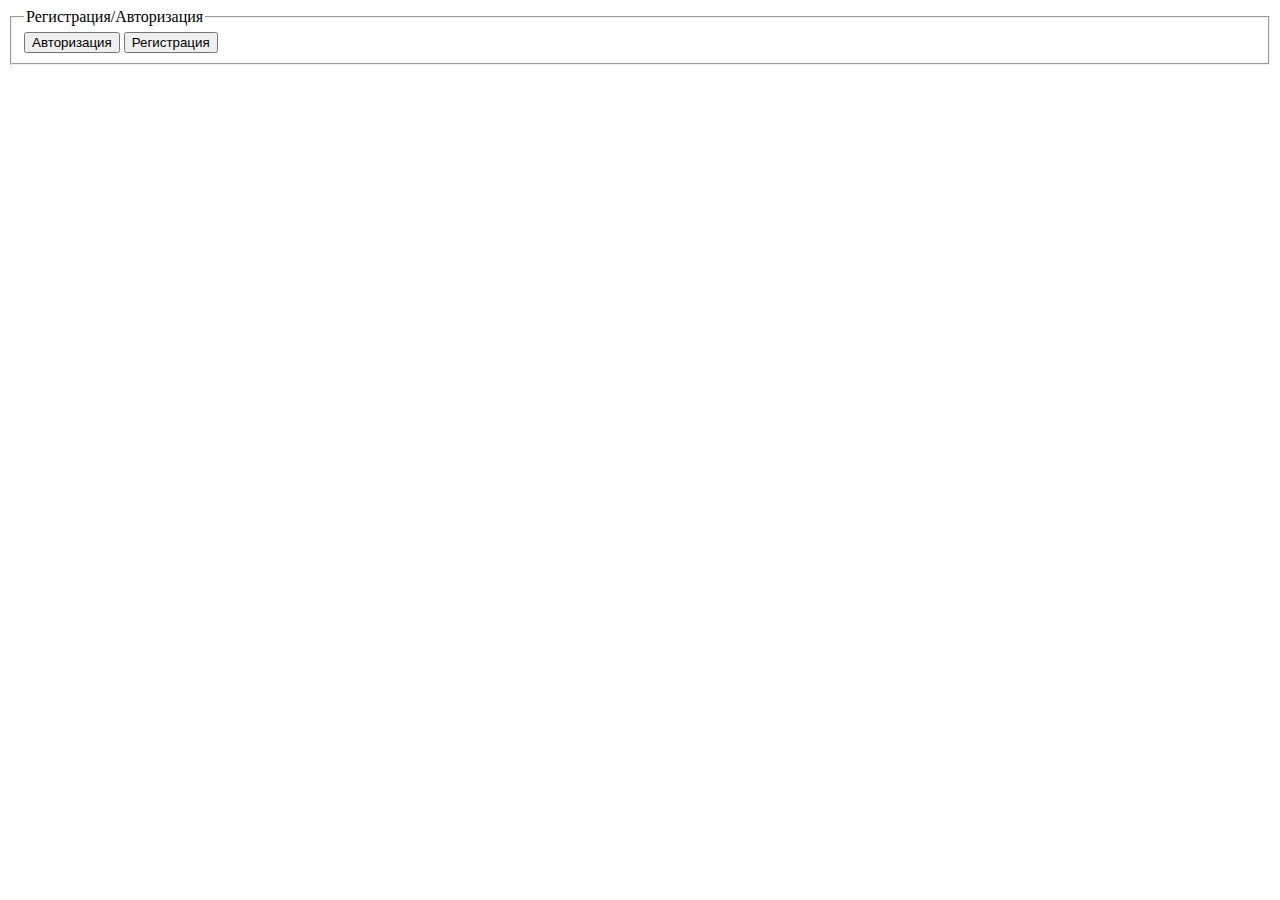
<file: ITMO_Node_js_HomeWork_2/index.html>
<!DOCTYPE html>
<html>

<head>
    <title>Регистрация/Авторизация</title>
    <meta charset="UTF-8">
</head>

<body>
    <form action="#">
        <fieldset>
            <legend>Регистрация/Авторизация</legend>
            <button onclick='location.href = "pageLogin.html"'>Авторизация</button>
            <button onclick='location.href ="pageReg.html"'> Регистрация</button>
        </fieldset>
    </form>
</body>

</html>
</file>
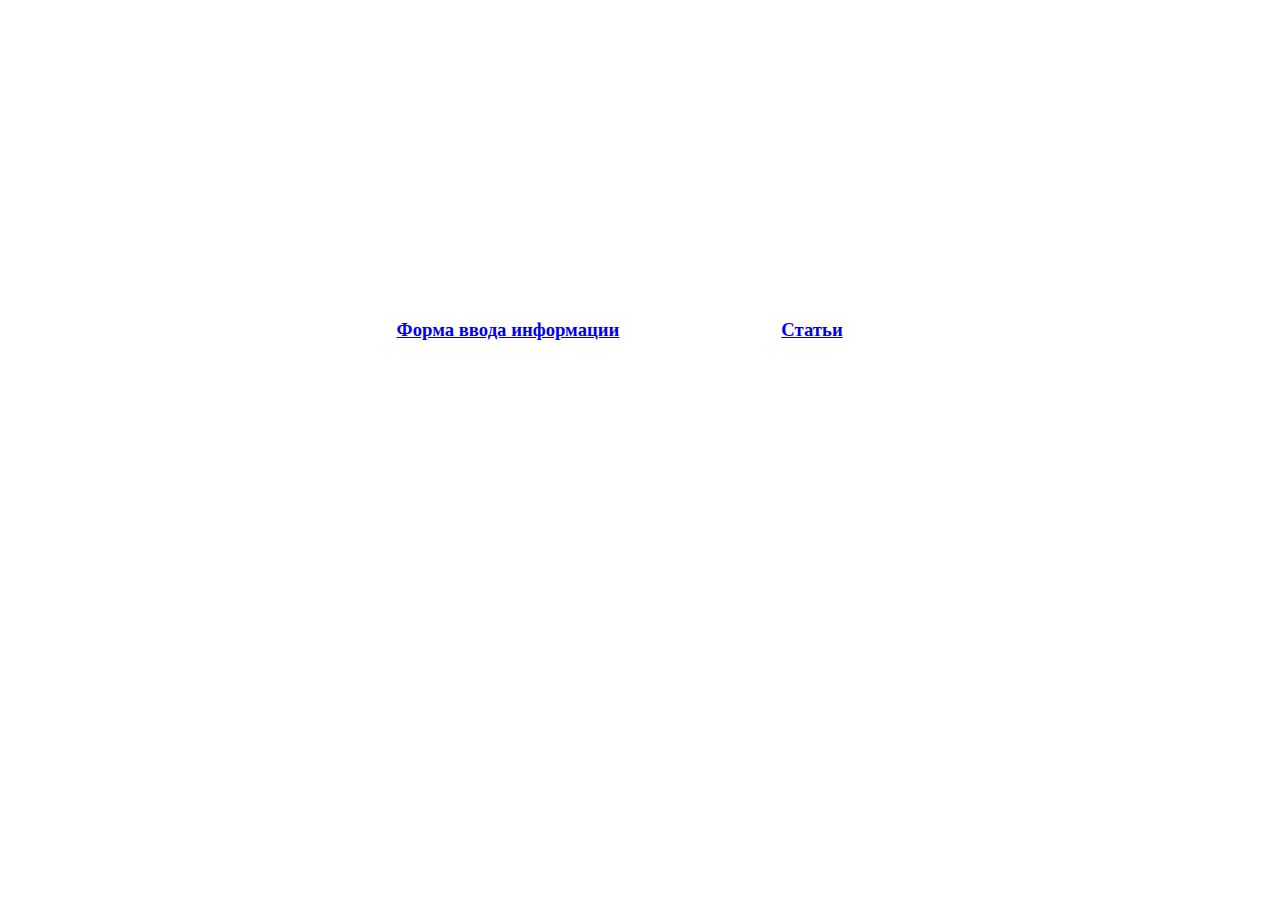
<file: ITMO_Node_js_HomeWork_3/index.html>
<!DOCTYPE html>
<html>

<head>
    <title>HomeWork_3</title>
    <meta charset="UTF-8">
    <link rel="stylesheet" href="css/style.css">
</head>

<body>

    <nav id="navigation">
        <ul>
            <li>
                <a href="information.html">
                    <h3>Форма ввода информации</h3>
                </a>
            </li>
            <li>
                <a href="articles.html">
                    <h3>Статьи</h3>
                </a>
            </li>
        </ul>
    </nav>

</body>

</html>
</file>
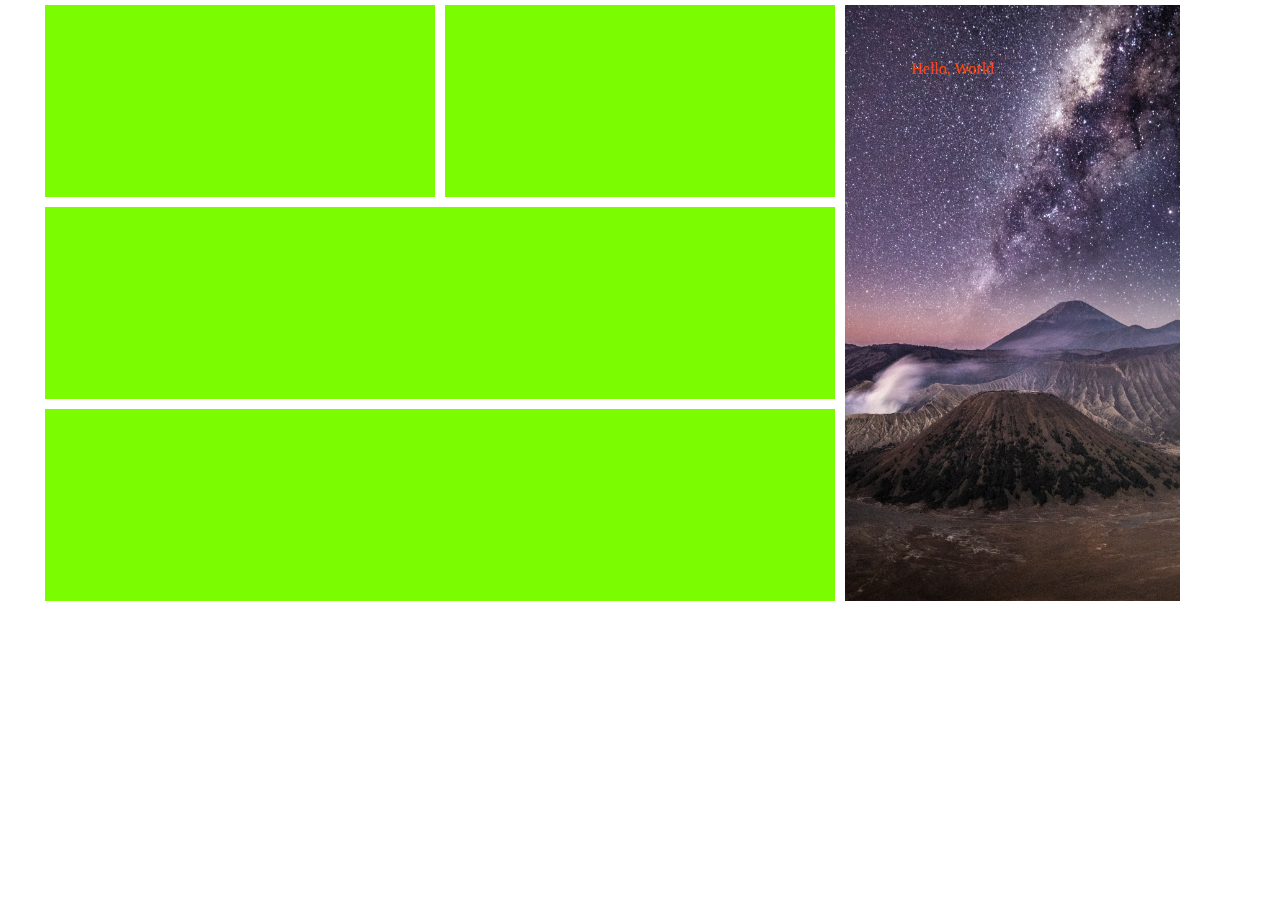
<file: ITMO_Node_js_HomeWork_4/index.html>
<!DOCTYPE html>
<html>

<head>
    <title>homeWork4</title>
    <meta charset="UTF-8">
    <link rel="stylesheet" href="css/style.css">
</head>

<body>
    <div class="container row">
        <div class="col-8 first-block">
            <div class="row margin-bottom">
                <div class="col-6">
                    <div class="vlog clear">

                    </div>
                </div>
                <div class="col-6">
                    <div class="vlog clear">

                    </div>
                </div>

            </div>
            <div class="row margin-bottom">
                <div class="col-12">
                    <div class="vlog">

                    </div>
                </div>
            </div>

            <div class="row margin-bottom">
                <div class="col-12">
                    <div class="vlog">

                    </div>
                </div>
            </div>

        </div>

        <div class="col-4">
            <div class="row">
                <div class="lastCol">
                    <ul class="slaider">
                        <li class="active"><img src="image/1.jpg" alt="not found">
                            <span class="slaider-text">Hello, World</span>
                        </li>
                        <li class=""><img src="image/2.jpg" alt="not found"><span class="slaider-text">Hello, World</span></li>
                        <li class=""><img src="image/3.jpg" alt="not found"><span class="slaider-text">Hello, World</span></li>
                    </ul>
                </div>
            </div>
        </div>
    </div>
</body>

</html>
</file>
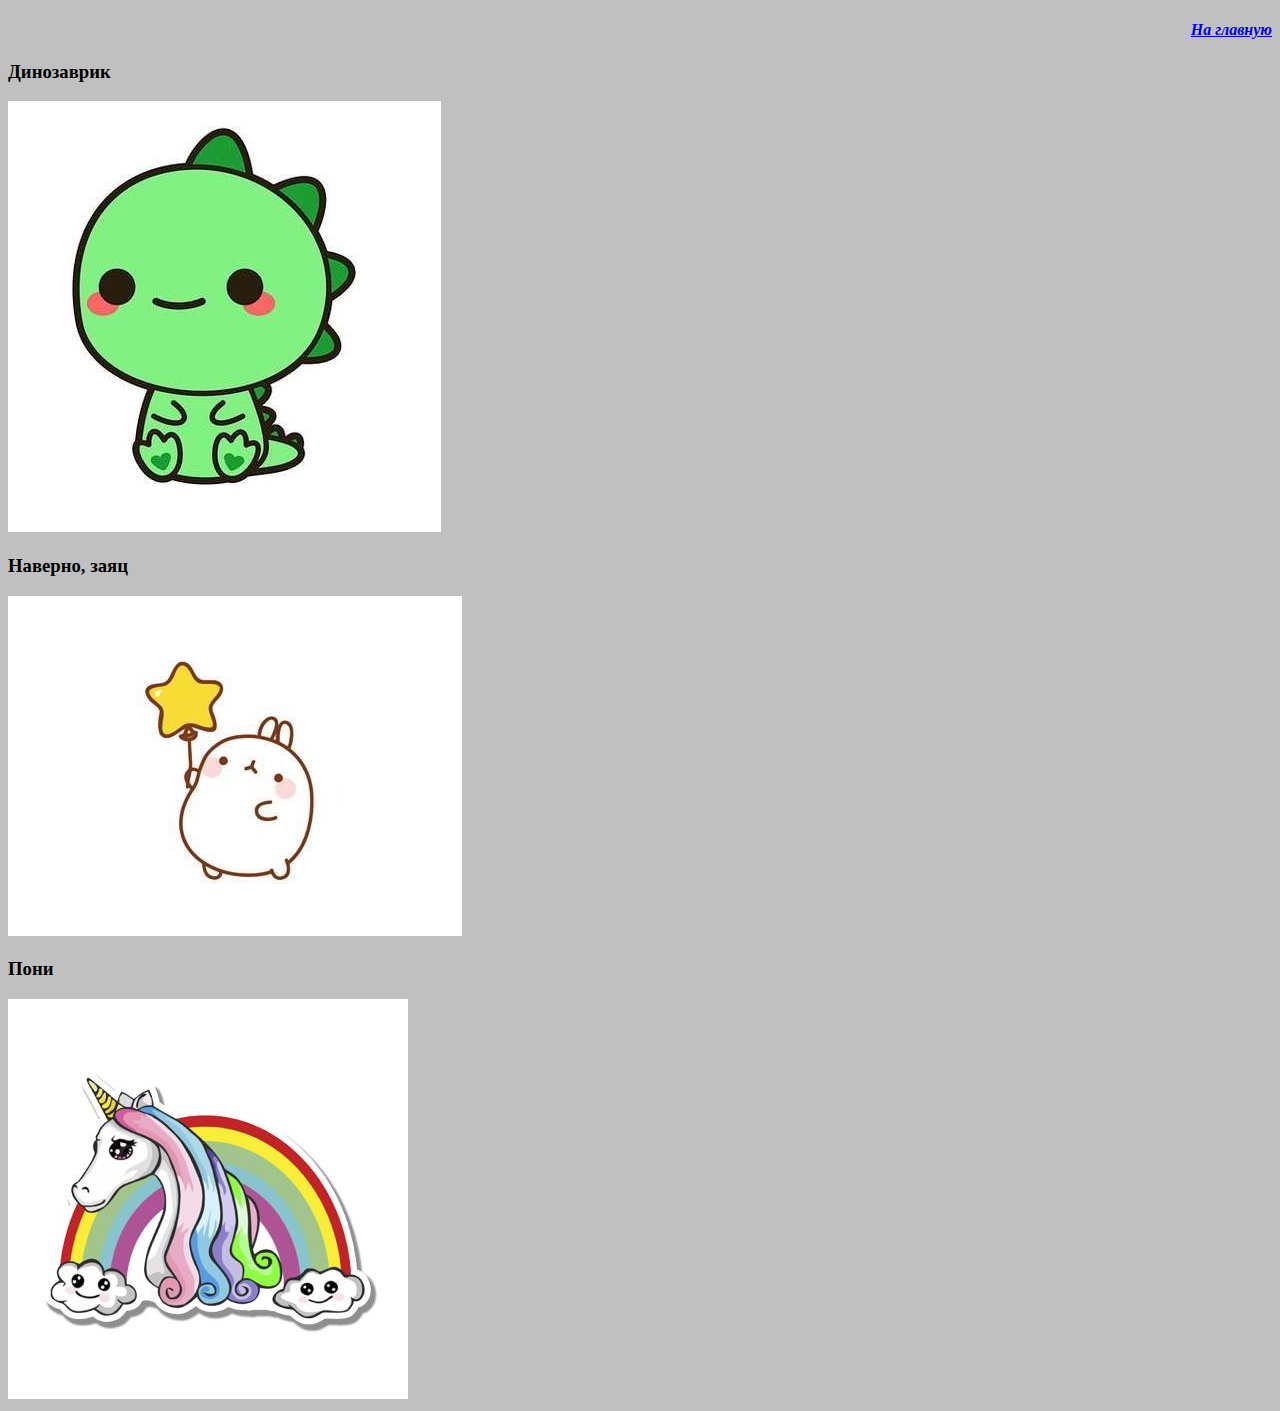
<file: ITMO_Node_js_HomeWork_1/pageOne.html>
<!DOCTYPE html>
<html>

<head>
    <title>pageImage</title>
    <meta charset="UTF-8">
</head>

<body bgcolor="#C0C0C0">
    <h4 align="right" style="color: brown;"> <i> <a href="menu.html">На главную</a> </i> </h4>
    <div id="image_1">
        <h3>Динозаврик</h3>
        <img src="1.jpg" alt="not found">
    </div>

    <div id="image_2">
        <h3>Наверно, заяц</h3>
        <img src="2.jpg" alt="not found">
    </div>

    <div id="image_3">
        <h3>Пони</h3>
        <img src="3.jpg" alt="not found">
    </div>
</body>

</html>
</file>
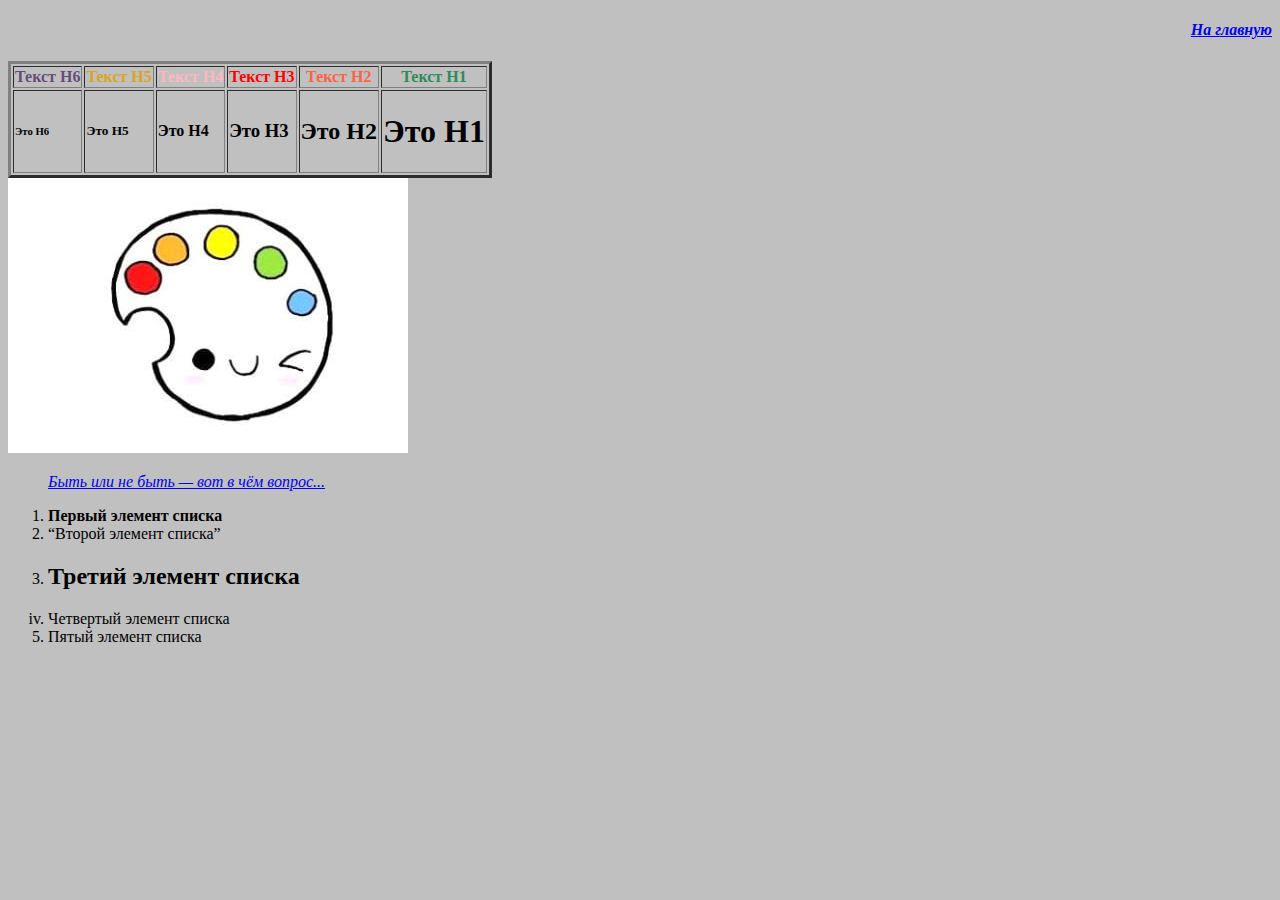
<file: ITMO_Node_js_HomeWork_1/pageThree.html>
<!DOCTYPE html>
<html>

<head>
    <title>Other</title>
    <meta charset="UTF-8">
</head>

<body bgcolor="#C0C0C0">
    <h4 align="right" style="color: brown;"> <i> <a href="menu.html">На главную</a> </i> </h4>
    <table border="3">
        <tr>
            <th style="color: rgba(46, 5, 80, 0.644);">Текст H6</th>
            <th style="color: goldenrod;">Текст H5</th>
            <th style="color: lightpink;">Текст H4</th>
            <th style="color: red;">Текст H3</th>
            <th style="color: tomato;">Текст H2</th>
            <th style="color: seagreen;">Текст H1</th>
        </tr>
        <tr>
            <td>
                <h6>Это H6</h6>
            </td>

            <td>
                <h5>Это H5</h5>
            </td>

            <td>
                <h4>Это H4</h4>
            </td>

            <td>
                <h3>Это H3</h3>
            </td>

            <td>
                <h2>Это H2</h2>
            </td>

            <td>
                <h1>Это H1</h1>
            </td>
        </tr>
    </table>

    <img src="4.jpg" alt="not found">
    <em><blockquote> <a href="https://www.youtube.com/watch?v=i9n34lFS8Dk">Быть или не быть — вот в чём вопрос...</a> </blockquote></em>
    <ol>
      <li> <b>Первый элемент списка</b> </li>
      <li> <q>Второй элемент списка</q> </li>  
      <li> <h2>Третий элемент списка</h2></li>  
      <li type = "i">Четвертый элемент списка</li>  
      <li>Пятый элемент списка</li>    
    </ol>

</body>

</html>
</file>
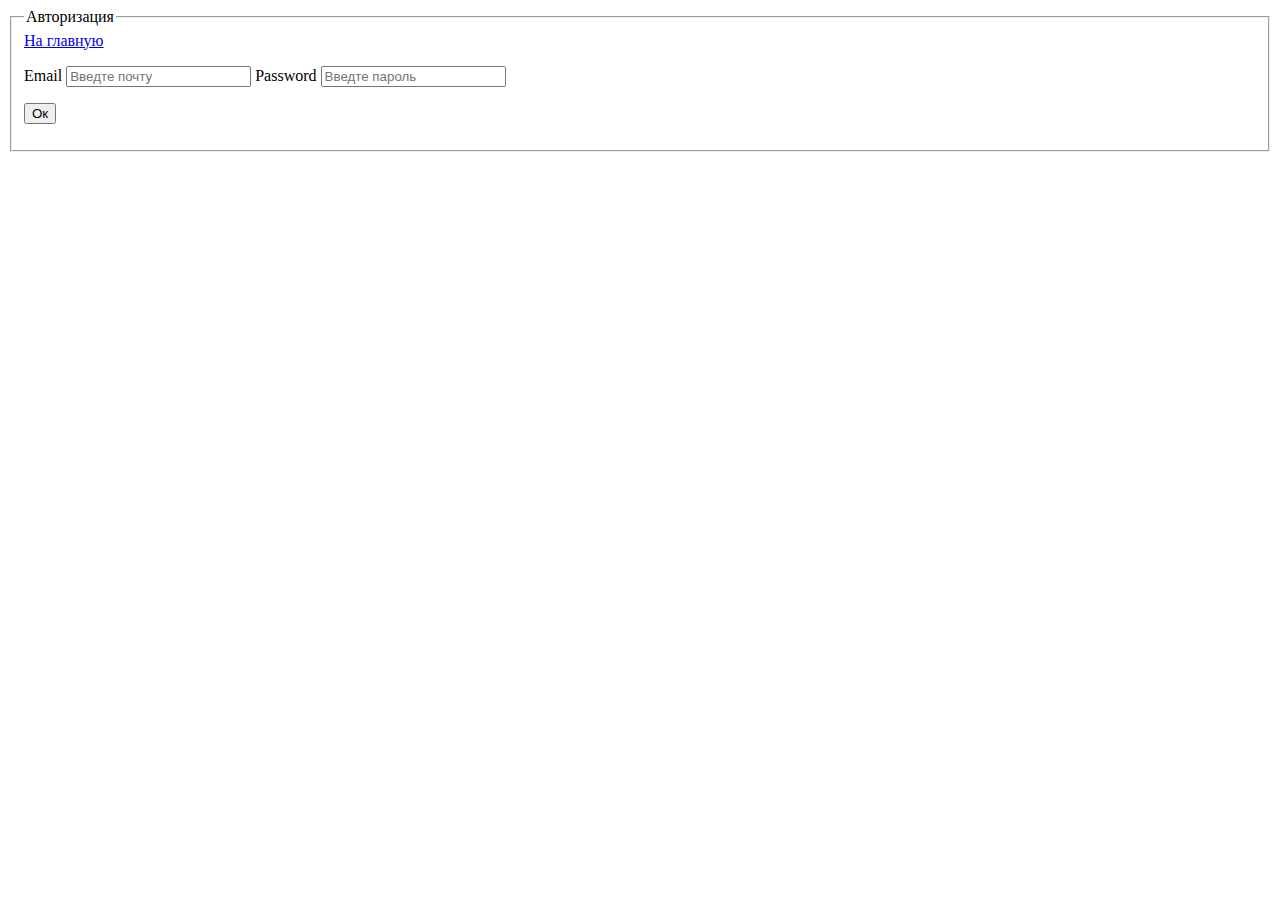
<file: ITMO_Node_js_HomeWork_2/pageLogin.html>
<!DOCTYPE html>
<html>

<head>
    <title>Авторизация</title>
    <meta charset="UTF-8">
</head>

<Body>
    <form action="#">
        <fieldset>
            <a href="index.html"> На главную</a>
            <legend>Авторизация</legend>
            <p>
                <label for="mail">Email</label>
                <input type="email" id="mail" required placeholder="Введте почту">
                <label for="pass">Password</label>
                <input type="password" id="pass" pattern="^\S{6,}$" required placeholder="Введте пароль">
            </p>
            <p>
                <button>Ок</button>
            </p>
        </fieldset>
    </form>
</Body>

</html>
</file>
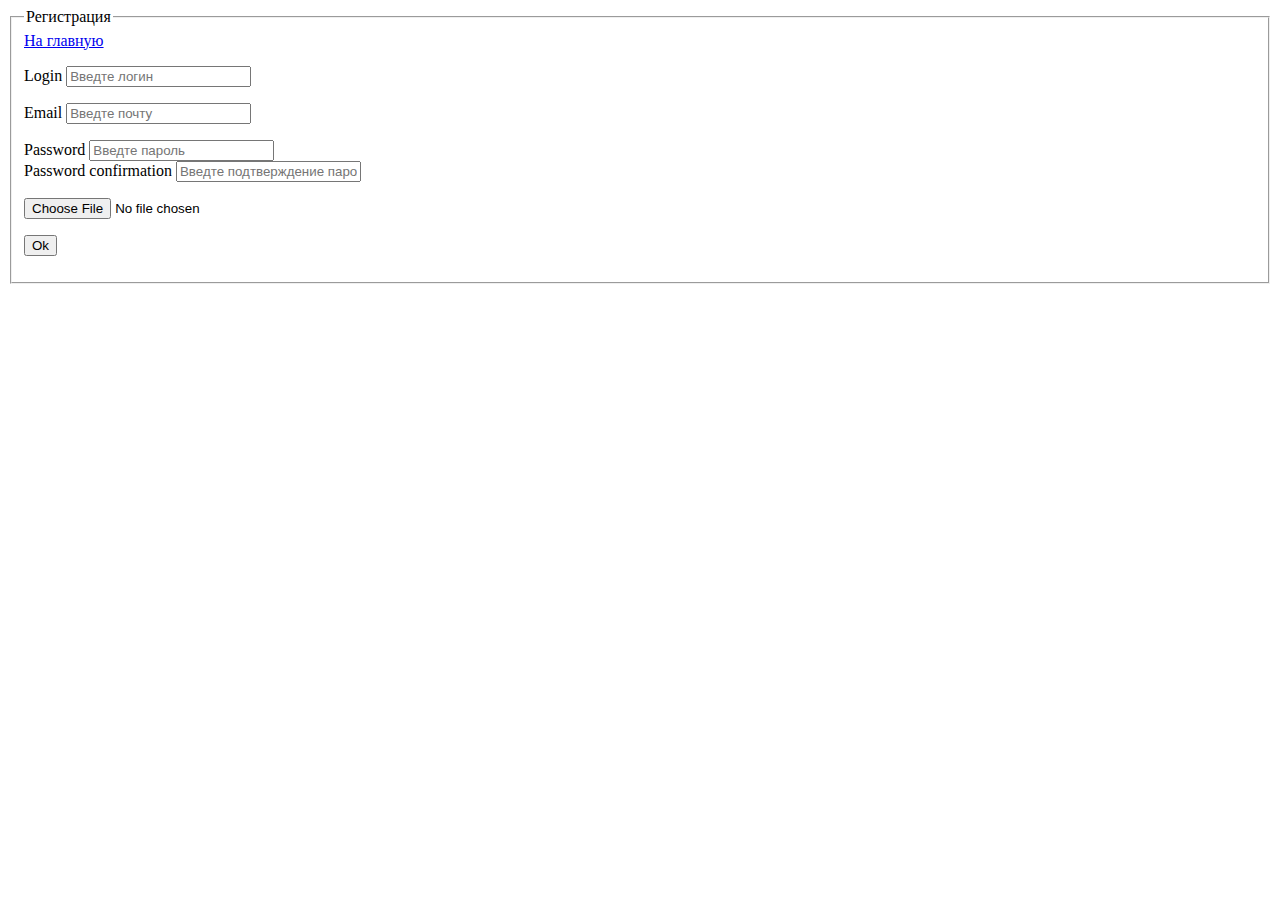
<file: ITMO_Node_js_HomeWork_2/pageReg.html>
<!DOCTYPE html>
<html>

<head>
    <title>Регистрация</title>
    <meta charset="UTF-8">
    <script src="script.js"></script>
</head>

<body>
    <form action="#">
        <fieldset>
            <a href="index.html"> На главную</a>
            <legend>Регистрация</legend>
            <p>
                <label for="login">Login</label>
                <input type="text" id="login" minlength="1" maxlength="100" required placeholder="Введте логин">
            </p>
            <p>
                <label for="mail">Email</label>
                <input type="email" id="mail" minlength="3" maxlength="320" required placeholder="Введте почту">
            </p>
            <p>
                <label for="pass">Password</label>
                <input type="password" id="pass" pattern="^\S{6,}$" minlength="6" maxlength="100" required
                    placeholder="Введте пароль">
                <br>
                <label for="pass_">Password confirmation</label>
                <input type="password" id="pass_" pattern="^\S{6,}$" minlength="6" maxlength="100" required
                    placeholder="Введте подтверждение пароля">
            </p>
            <p>
                <label for="file_"></label>
                <input type="file" id="file_" placeholder="Выберите файл" accept="image/*">
            </p>
            <p>
                <button onclick="passwordVal()">Ok</button>
            </p>
        </fieldset>
    </form>

</body>

</html>
</file>
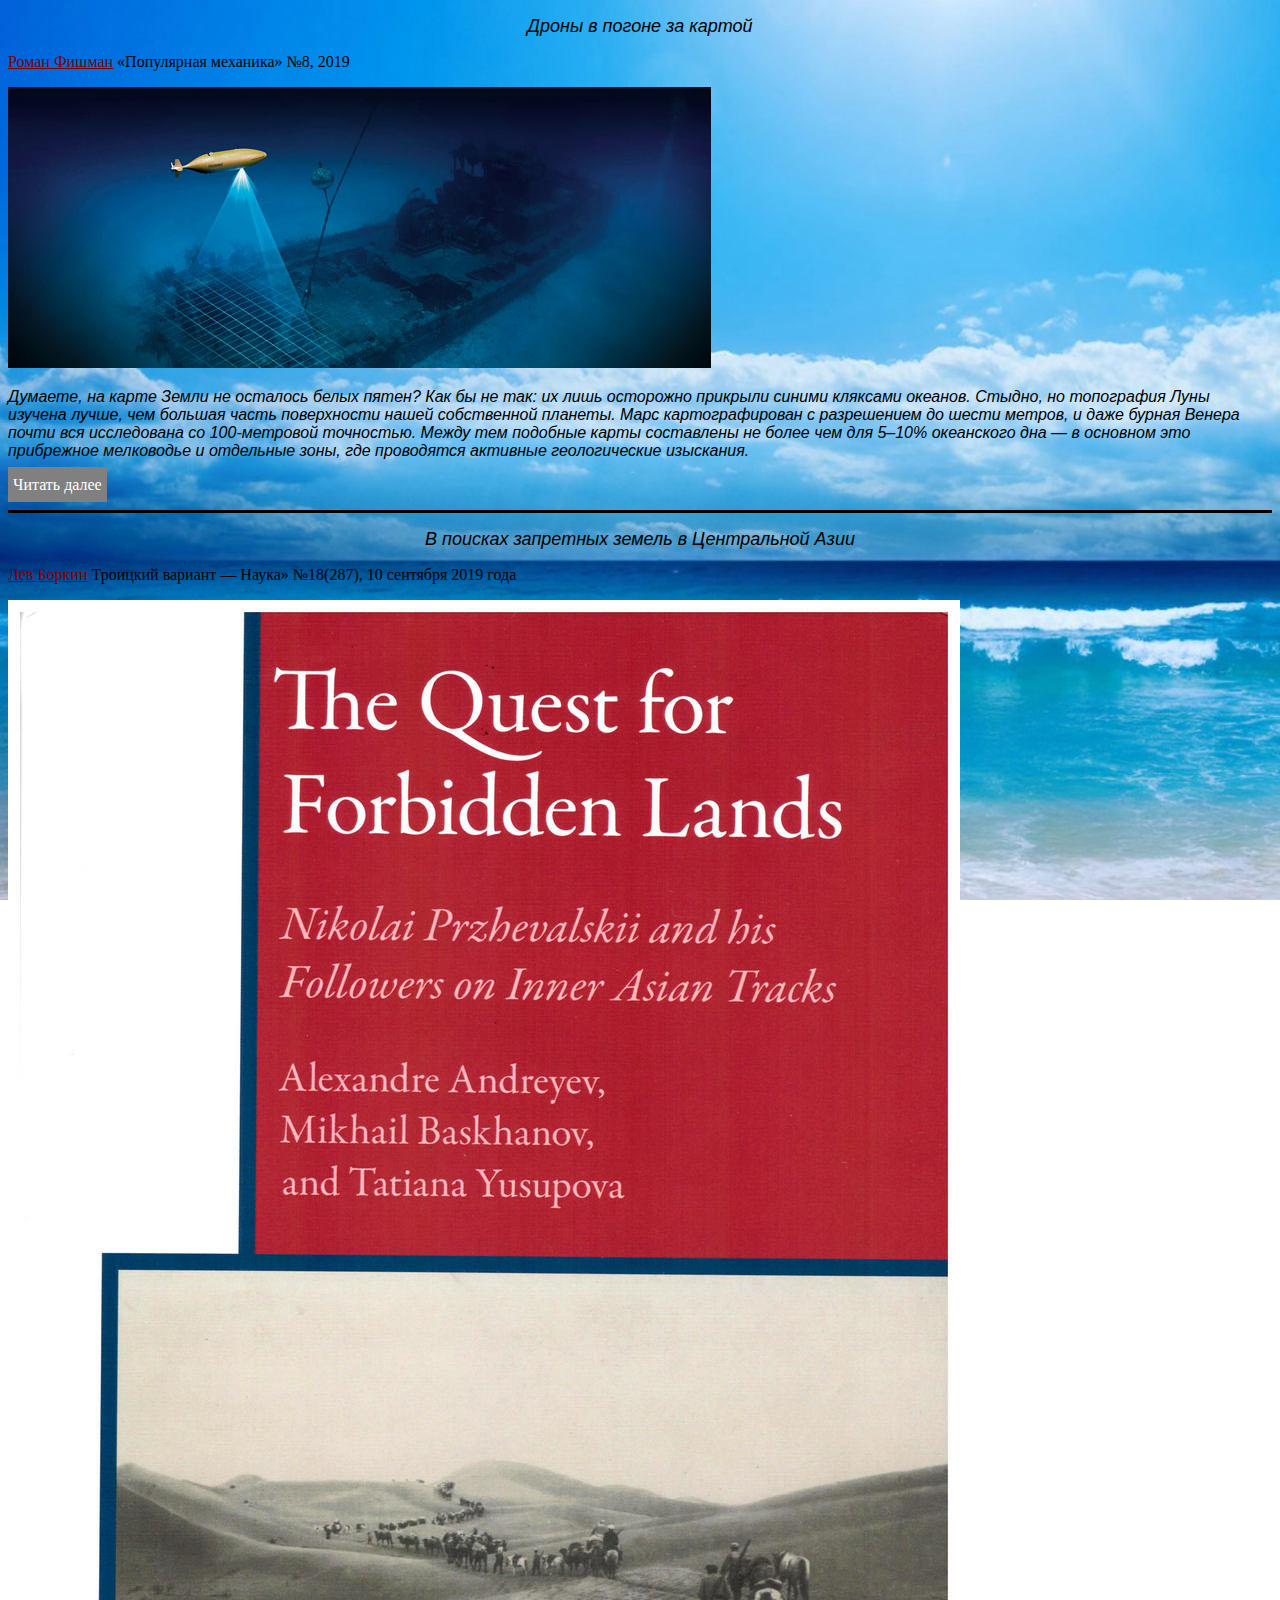
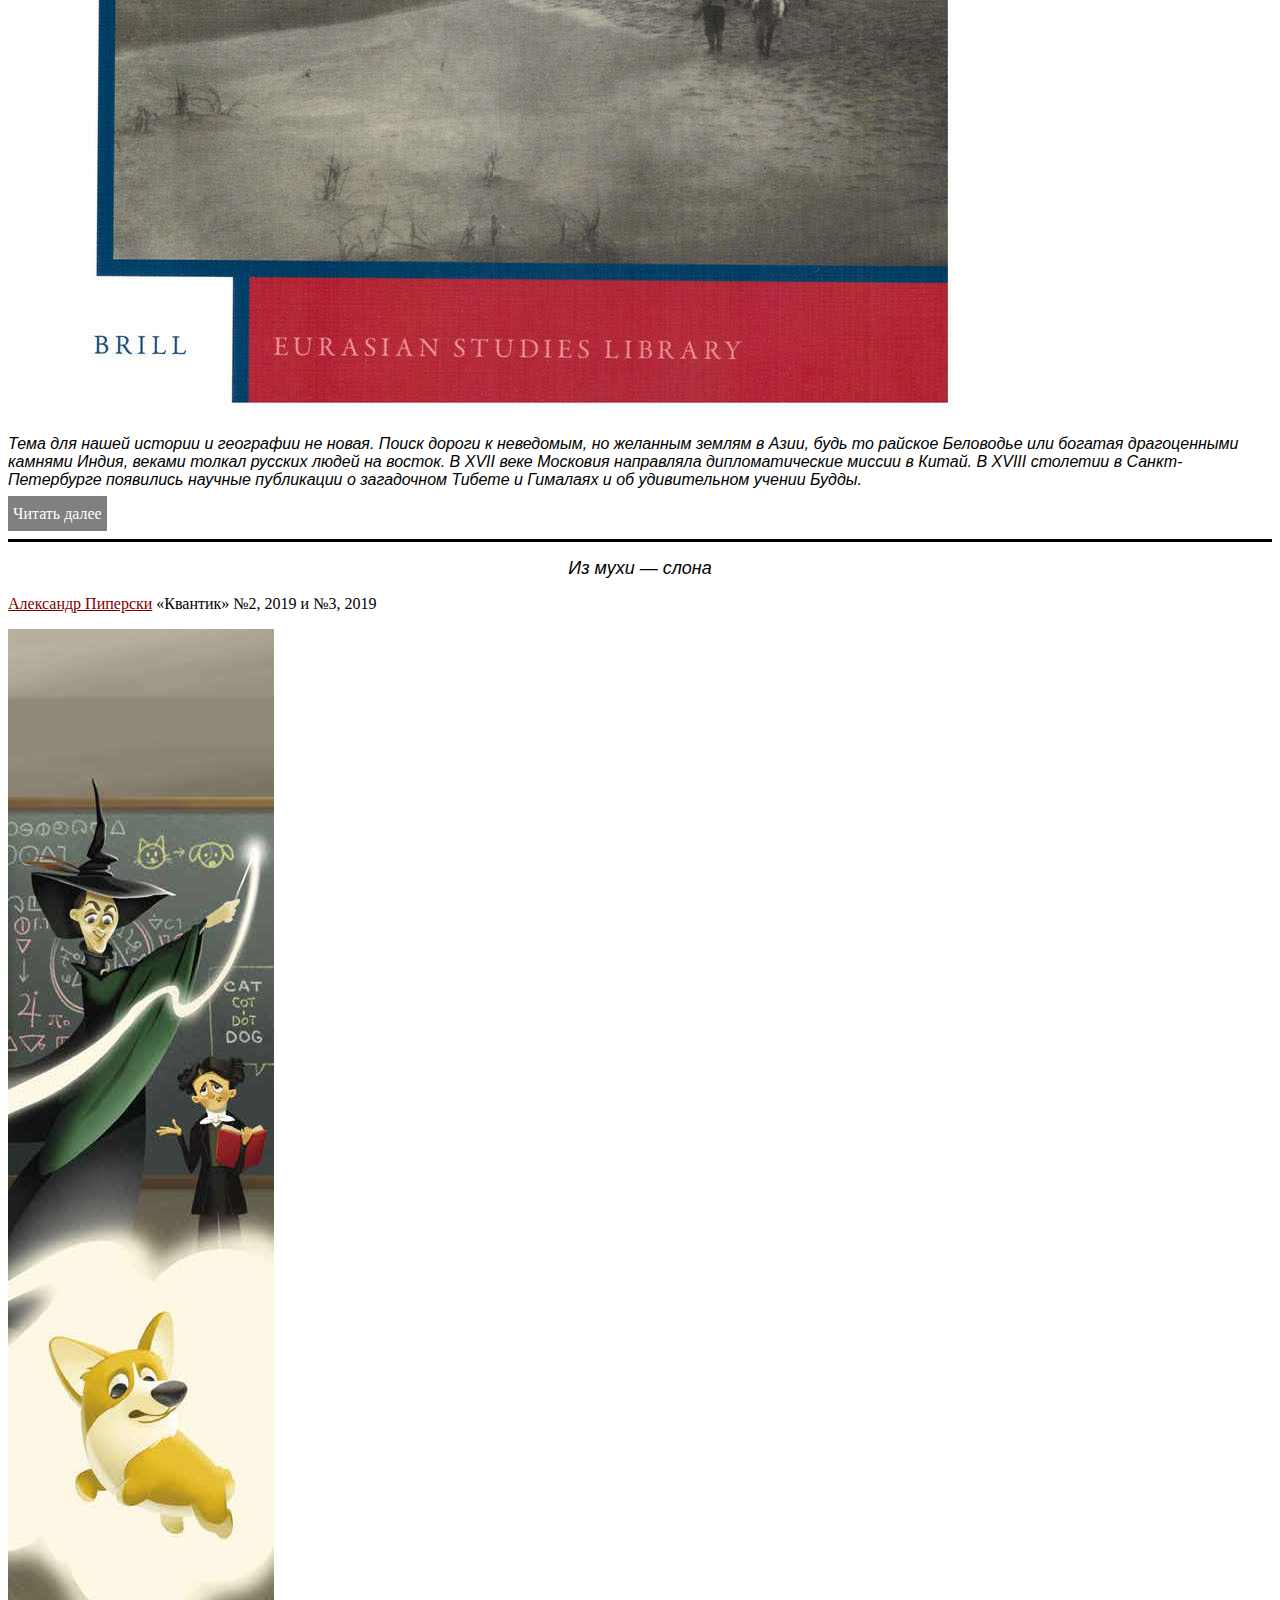
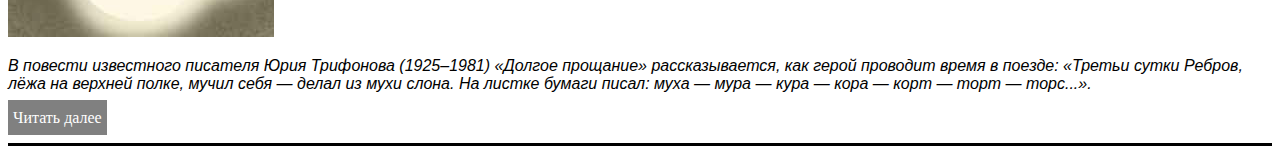
<file: ITMO_Node_js_HomeWork_3/articles.html>
<!DOCTYPE html>
<html>

<head>
    <title>HomeWork_3/articles</title>
    <meta charset="UTF-8">
    <link rel="stylesheet" href="css/style_articles.css">
</head>

<body>
    <div class="razdel">
        <p>
            <!-- Заголовок -->
            <span class="zag">
                Дроны в погоне за картой    
     </span>

        </p>

        <p id="str">
            <!-- строчный блок -->
            <span>
            <a href="#" class="author_name">Роман Фишман</a>
        </span>
        </p>

        <p id="str">
            «Популярная механика» №8, 2019
        </p>

        <p>
            <!-- Картинка -->
            <img src="image/drony.jpg" alt="not found">
        </p>

        <p class="text_st">
            <!-- Текст статьи -->
            Думаете, на карте Земли не осталось белых пятен? Как бы не так: их лишь осторожно прикрыли синими кляксами океанов. Стыдно, но топография Луны изучена лучше, чем большая часть поверхности нашей собственной планеты. Марс картографирован с разрешением до
            шести метров, и даже бурная Венера почти вся исследована со 100-метровой точностью. Между тем подобные карты составлены не более чем для 5–10% океанского дна — в основном это прибрежное мелководье и отдельные зоны, где проводятся активные
            геологические изыскания.
        </p>


        <p>
            <!-- Ссылка -->
            <a href="https://elementy.ru/nauchno-populyarnaya_biblioteka/434937/Drony_v_pogone_za_kartoy" class="full_st">Читать далее</a>
        </p>
    </div>
    <div class="razdel">
        <p>
            <!-- Заголовок -->
            <span class="zag">
                    В поисках запретных земель в Центральной Азии    
         </span>

        </p>

        <p id="str">
            <!-- строчный блок -->
            <span>
                <a href="#" class="author_name">Лев Боркин</a>
            </span>
        </p>

        <p id="str">
            Троицкий вариант — Наука» №18(287), 10 сентября 2019 года
        </p>

        <p>
            <!-- Картинка -->
            <img src="image/azia.jpg" alt="not found">
        </p>

        <p class="text_st">
            <!-- Текст статьи -->
            Тема для нашей истории и географии не новая. Поиск дороги к неведомым, но желанным землям в Азии, будь то райское Беловодье или богатая драгоценными камнями Индия, веками толкал русских людей на восток. В XVII веке Московия направляла дипломатические
            миссии в Китай. В XVIII столетии в Санкт-Петербурге появились научные публикации о загадочном Тибете и Гималаях и об удивительном учении Будды.
        </p>


        <p>
            <!-- Ссылка -->
            <a href="https://elementy.ru/nauchno-populyarnaya_biblioteka/434945/V_poiskakh_zapretnykh_zemel_v_Tsentralnoy_Azii" class="full_st">Читать далее</a>
        </p>
    </div>
    <div class="razdel">
        <p>
            <!-- Заголовок -->
            <span class="zag">
                    Из мухи — слона    
        </span>

        </p>

        <p id="str">
            <!-- строчный блок -->
            <span>
                    <a href="#" class="author_name">Александр Пиперски</a>
        </span>
        </p>

        <p id="str">
            «Квантик» №2, 2019 и №3, 2019
        </p>

        <p>
            <!-- Картинка -->
            <img src="image/muh.jpg" alt="not found">
        </p>

        <p class="text_st">
            <!-- Текст статьи -->
            В повести известного писателя Юрия Трифонова (1925–1981) «Долгое прощание» рассказывается, как герой проводит время в поезде: «Третьи сутки Ребров, лёжа на верхней полке, мучил себя — делал из мухи слона. На листке бумаги писал: муха — мура — кура — кора
            — корт — торт — торс...».
        </p>


        <p>
            <!-- Ссылка -->
            <a href="https://elementy.ru/nauchno-populyarnaya_biblioteka/434823/Iz_mukhi_slona" class="full_st">Читать далее</a>
        </p>
    </div>
</body>

</html>
</file>
<file: ITMO_Node_js_HomeWork_3/css/style.css>
#navigation {
    list-style-type: none;
    font-family: cursive;
    text-align: center;
    margin-top: 300px;
}

ul {
    list-style: none;
}

li {
    display: inline-block;
    width: 300px;
}

body {}
</file>
<file: ITMO_Node_js_HomeWork_4/css/style.css>
@import url(./grid.css);
body {
    margin: 0;
}

.container {
    max-width: 1200px;
    margin: 0 auto;
}

.margin-bottom11 {
    margin-bottom: 15px;
}

.vlog {
    background: lawngreen;
    margin: 5px;
    height: calc(15vw);
}

.lastCol {
    height: calc(45vw + 20px);
    margin: 5px;
}

.slaider {
    position: relative;
    padding: 0;
    list-style-type: none;
    margin: 0;
}

.slaider>li {
    display: none;
}

.slaider>li.active {
    display: block;
}

.lastCol img {
    position: absolute;
    height: calc(45vw + 20px);
    z-index: 1;
}

.slaider-text {
    top: 55px;
    left: 66px;
    position: absolute;
    color: orangered;
    z-index: 2;
}
</file>
<file: ITMO_Node_js_HomeWork_3/css/style_articles.css>
body {
    background-image: url(../image/fon.jpg);
    background-attachment: fixed;
}

.zag {
    font-family: Arial, Helvetica, sans-serif;
    font-style: italic;
    font-size: large;
    display: block;
    text-align: center;
}

.author_name {
    color: maroon;
}

#str {
    display: inline;
}

.text_st {
    font-family: Arial, Helvetica, sans-serif;
    font-style: oblique;
}

.full_st {
    color: #fff;
    text-decoration: none;
    user-select: none;
    background: gray;
    padding: 9px 5px;
}

.razdel {
    border-bottom: solid 3px;
}
</file>
